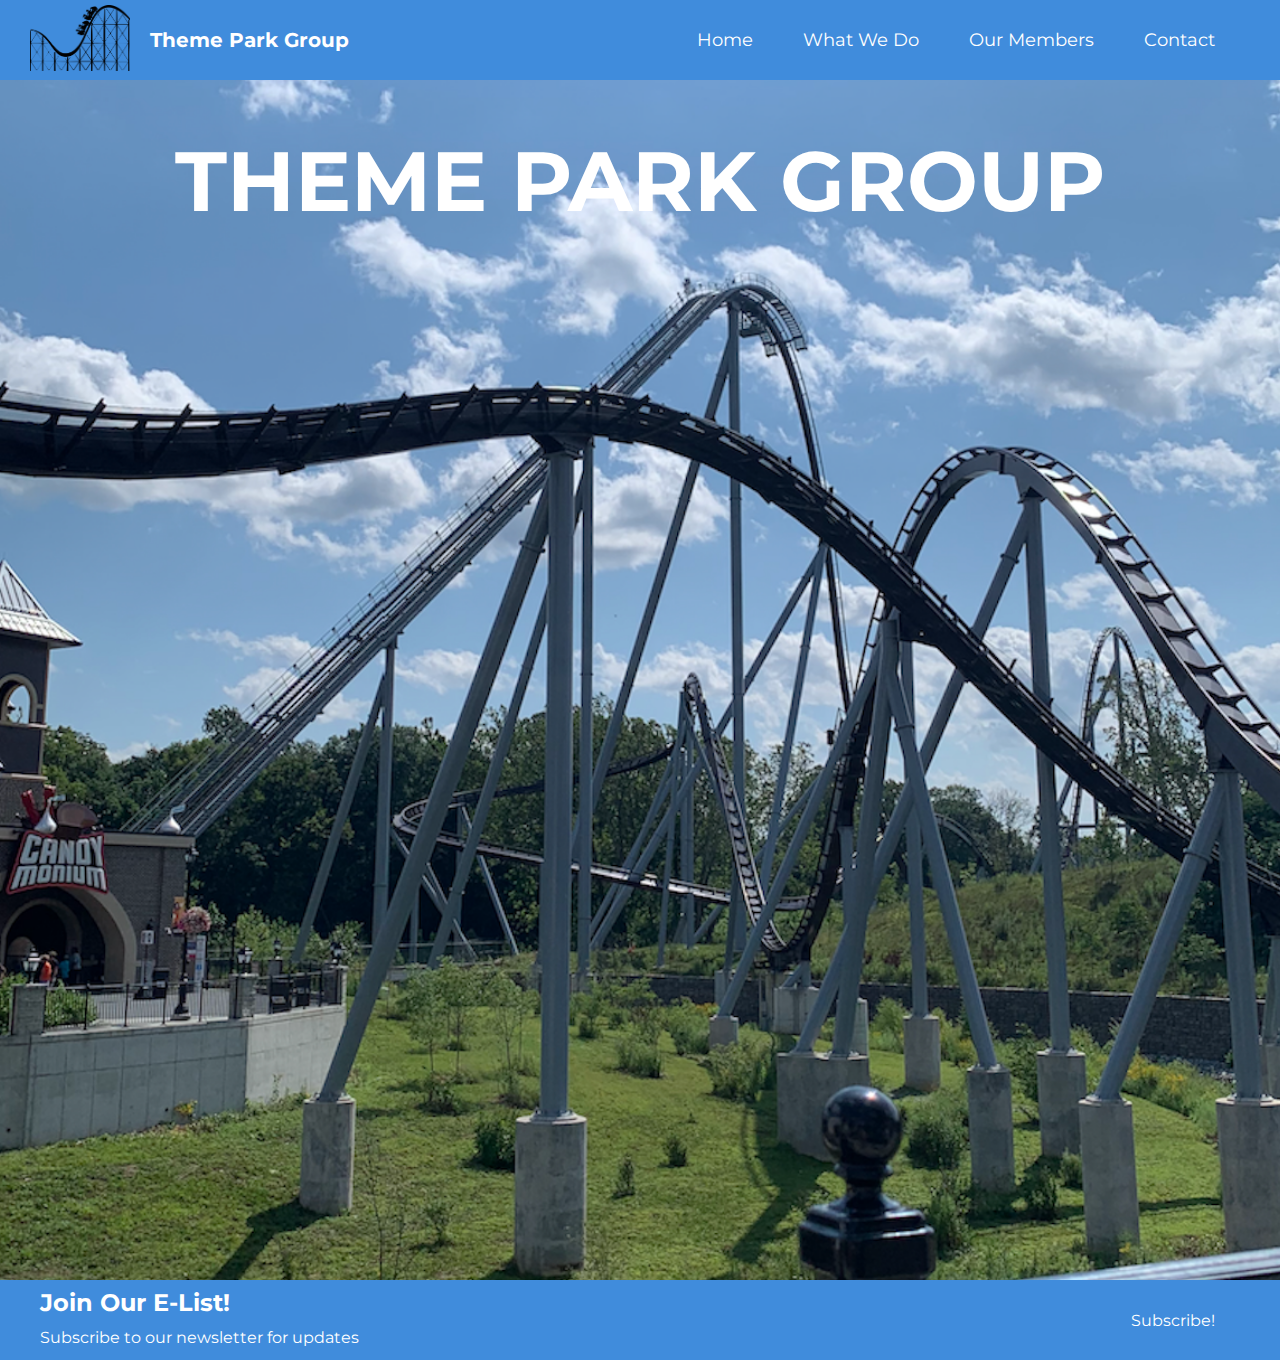
<file: index.html>
<!DOCTYPE html>
<html lang="en">
  <head>
    <meta charset="UTF-8" />
    <meta name="viewport" content="width=device-width, initial-scale=1.0" />
    <!-- Add links to fonts here -->
    <link rel="preconnect" href="https://fonts.googleapis.com" />
    <link rel="preconnect" href="https://fonts.gstatic.com" crossorigin />
    <link
      href="https://fonts.googleapis.com/css2?family=Coiny&family=Montserrat&family=Sono&display=swap"
      rel="stylesheet"
    />
    <link
      rel="stylesheet"
      href="https://cdnjs.cloudflare.com/ajax/libs/font-awesome/4.7.0/css/font-awesome.min.css"
    />

    <!-- Add links to CSS files here -->

    <link rel="stylesheet" href="index_styles.css" />
    <title>Theme Park Group -- Home</title>
  </head>
  <body>
    <!-- Page wrapper -->
    <div class="page-container">
      <!--Grab the header-->
      <iframe
        class="index-header"
        src="header.html"
        frameborder="0"
        scrolling="yes"
      ></iframe>

      <!--Page body-->
      <div class="index-body">
        <!--Image of this page-->
        <div class="index-image">
          <div class="image-wrapper">
            <img src="candymonium_zoom.png" alt="Candymonium at Hersheypark" />
            <div class="image-overlay">
              <p class="image-title">Theme Park Group</p>
            </div>
          </div>
        </div>

        <!--Content of this page-->
        <div class="index-content"></div>
      </div>

      <!--Grab the footer-->
      <iframe
        class="index-footer"
        src="footer.html"
        frameborder="0"
        scrolling="yes"
      ></iframe>
    </div>
  </body>

  <script src="./script.js"></script>
</html>
</file>
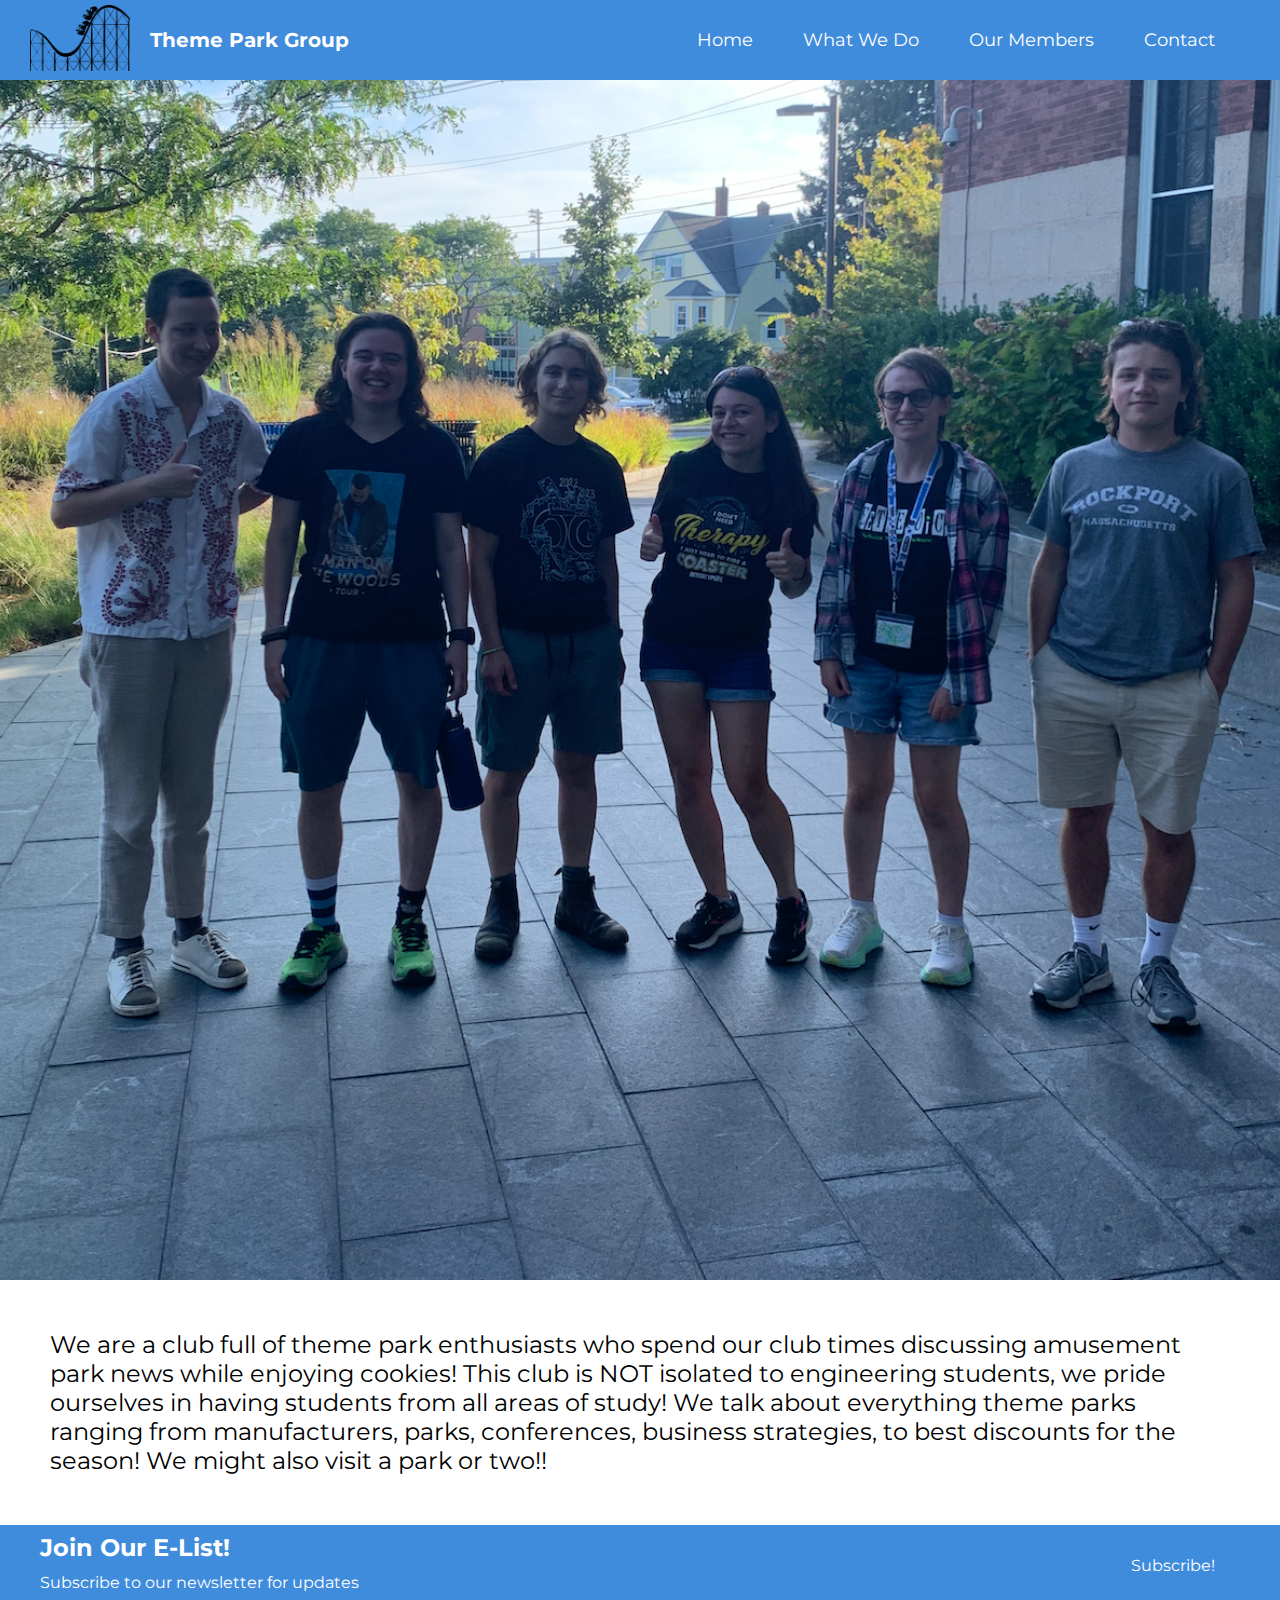
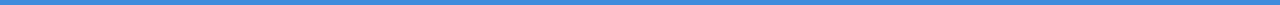
<file: about.html>
<!DOCTYPE html>
<html lang="en">
  <head>
    <meta charset="UTF-8" />
    <meta name="viewport" content="width=device-width, initial-scale=1.0" />
    <link rel="preconnect" href="https://fonts.googleapis.com" />
    <link rel="preconnect" href="https://fonts.gstatic.com" crossorigin />
    <link
      href="https://fonts.googleapis.com/css2?family=Coiny&family=Montserrat&family=Sono&display=swap"
      rel="stylesheet"
    />
    <link
      rel="stylesheet"
      href="https://cdnjs.cloudflare.com/ajax/libs/font-awesome/4.7.0/css/font-awesome.min.css"
    />
    <link rel="stylesheet" href="about-styles.css" />
    <title>About</title>
  </head>
  <body>
    <!--Page container-->
    <div class="page-container">
      <!--Grab the header-->
      <iframe
        class="about-header"
        src="header.html"
        frameborder="0"
        scrolling="no"
      ></iframe>

      <!--Image of this page-->
      <div class="about-body">
        <div class="about-image">
          <div class="image-wrapper">
            <img src="group.png" alt="Group Photo on Tufts Campus" />
          </div>
        </div>

        <!--Content of this page-->
        <div class="about-content">
          <p>
            We are a club full of theme park enthusiasts who spend our club
            times discussing amusement park news while enjoying cookies! This
            club is NOT isolated to engineering students, we pride ourselves in
            having students from all areas of study! We talk about everything
            theme parks ranging from manufacturers, parks, conferences, business
            strategies, to best discounts for the season! We might also visit a
            park or two!!
          </p>
        </div>
      </div>

      <!--Grab the footer-->
      <iframe
        class="about-footer"
        src="footer.html"
        frameborder="0"
        scrolling="yes"
      ></iframe>
    </div>
  </body>
</html>
</file>
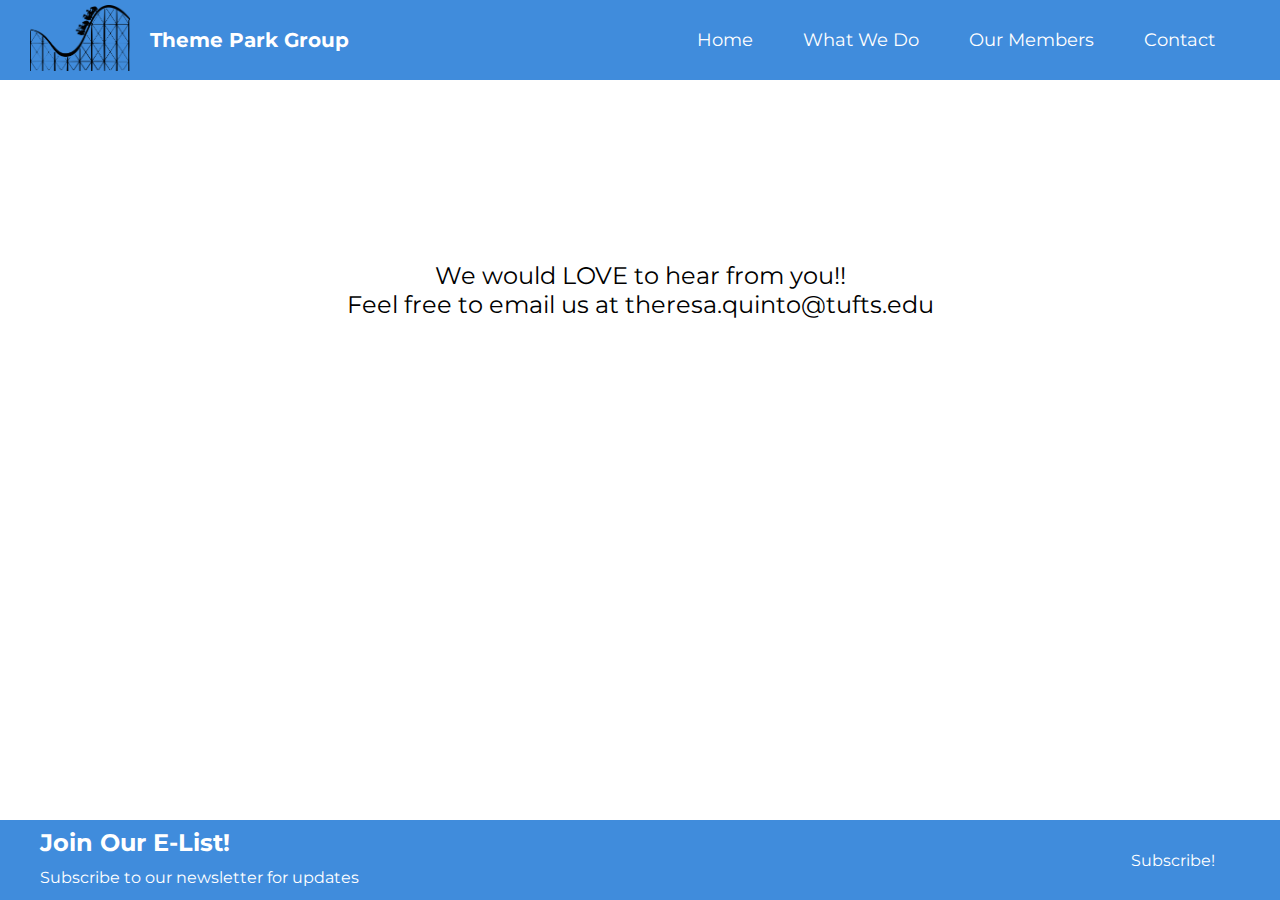
<file: contact.html>
<!DOCTYPE html>
<html lang="en">
  <head>
    <meta charset="UTF-8" />
    <meta name="viewport" content="width=device-width, initial-scale=1.0" />
    <link rel="preconnect" href="https://fonts.googleapis.com" />
    <link rel="preconnect" href="https://fonts.gstatic.com" crossorigin />
    <link
      href="https://fonts.googleapis.com/css2?family=Coiny&family=Montserrat&family=Sono&display=swap"
      rel="stylesheet"
    />
    <link
      rel="stylesheet"
      href="https://cdnjs.cloudflare.com/ajax/libs/font-awesome/4.7.0/css/font-awesome.min.css"
    />
    <link rel="stylesheet" href="contact-styles.css" />
    <title>Contact</title>
  </head>
  <body>
    <div class="page-container">
      <!--Grab the header-->
      <iframe
        class="contact-header"
        src="header.html"
        frameborder="0"
        scrolling="no"
      ></iframe>

      <!--Space for if we ever want an image on this page-->
      <div class="contact-image"></div>

      <!--Content of this page-->
      <div class="contact-content">
        <p>We would LOVE to hear from you!!</p>
        <p>Feel free to email us at theresa.quinto@tufts.edu</p>
      </div>

      <!--Grab the footer from footer.html-->
      <iframe
        class="contact-footer"
        src="footer.html"
        frameborder="0"
        scrolling="yes"
      ></iframe>
    </div>
  </body>
</html>
</file>
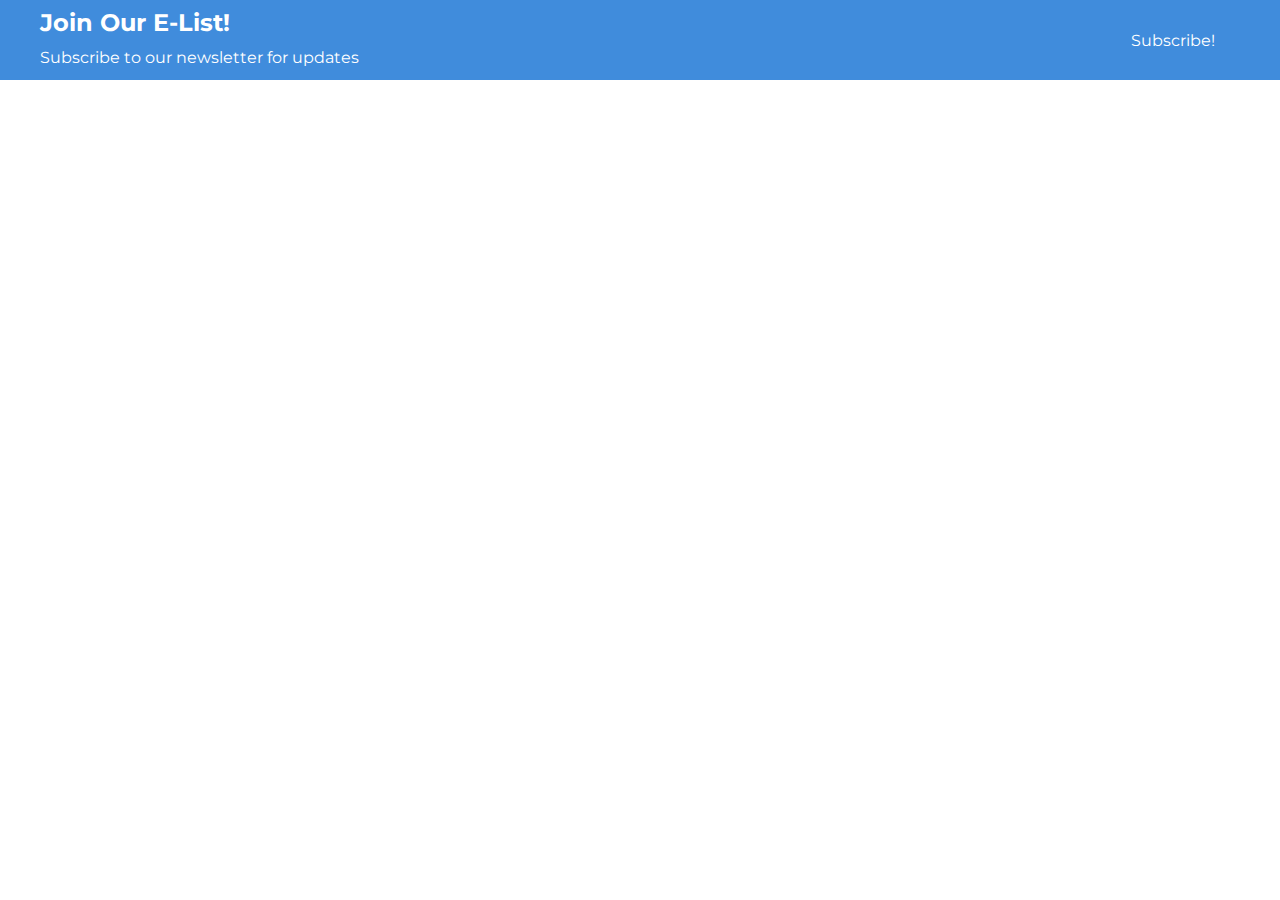
<file: footer.html>
<!DOCTYPE html>

<link rel="preconnect" href="https://fonts.googleapis.com" />
<link rel="preconnect" href="https://fonts.gstatic.com" crossorigin />
<link
  href="https://fonts.googleapis.com/css2?family=Coiny&family=Montserrat&family=Sono&display=swap"
  rel="stylesheet"
/>
<link
  rel="stylesheet"
  href="https://cdnjs.cloudflare.com/ajax/libs/font-awesome/4.7.0/css/font-awesome.min.css"
/>
<link href="footer-styles.css" rel="stylesheet" />

<div class="footer-container">
  <div class="footer-message">
    <h1 class="footer-title">Join Our E-List!</h1>
    <p class="footer-subtitle">Subscribe to our newsletter for updates</p>
  </div>
  <div class="email-form">
    <!-- action="your-server-script.php" method="post" 
    <input
      class="email-input"
      type="email"
      name="email"
      placeholder="Your Email"
      required
    />
    -->
    <a
      href="https://docs.google.com/forms/d/e/1FAIpQLScs6MzVhQaGGyQwbwM0zzrdstqqrWmhhgaP4ouKcbX4uD5XOw/viewform"
      target="_blank"
      class="subscribe-button"
      >Subscribe!</a
    >
  </div>
</div>
</file>
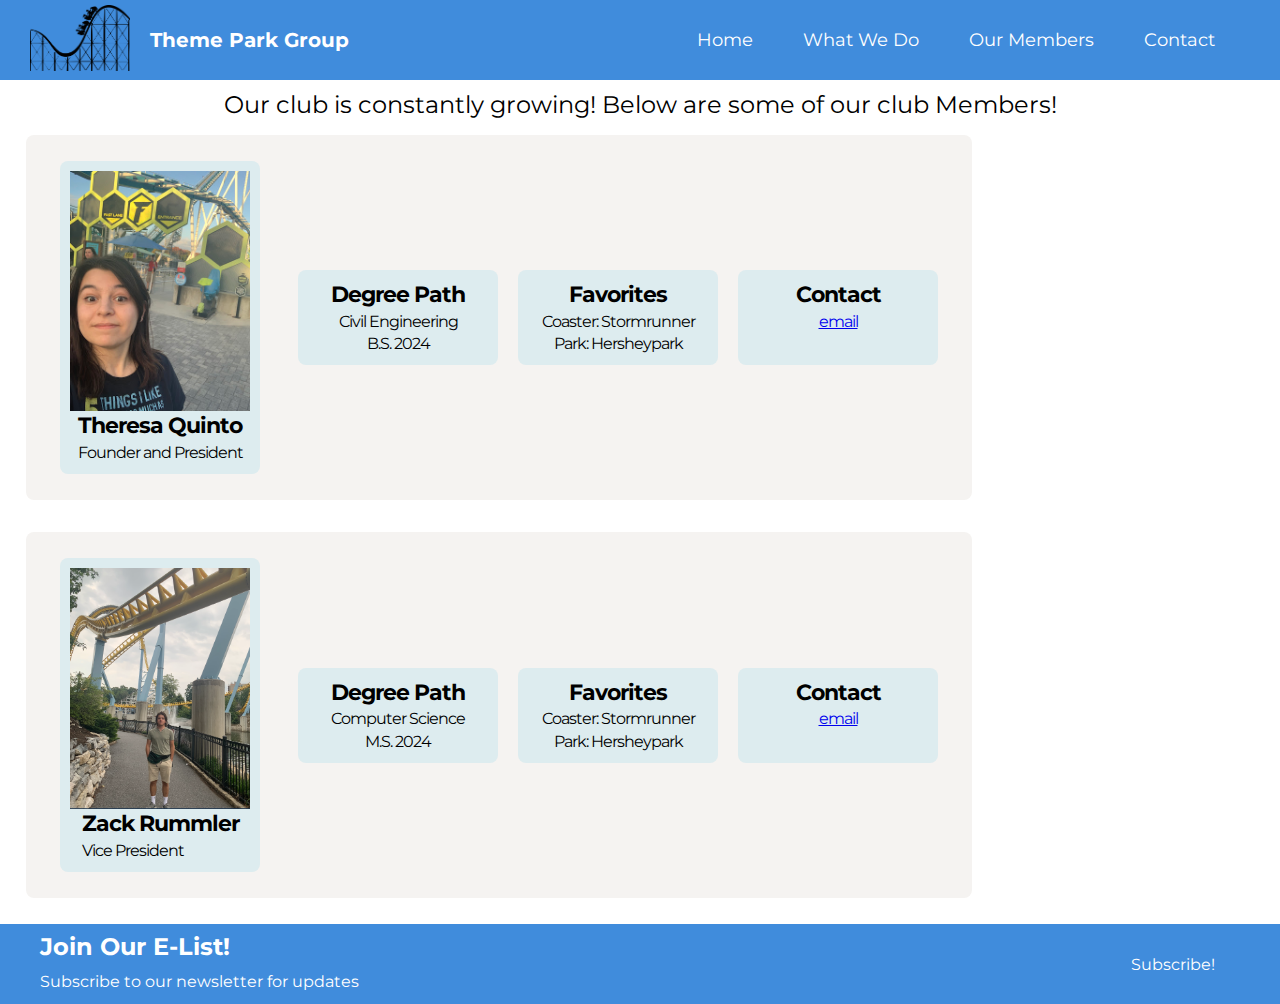
<file: members.html>
<!DOCTYPE html>
<html lang="en">
  <head>
    <meta charset="UTF-8" />
    <meta name="viewport" content="width=device-width, initial-scale=1.0" />
    <link rel="preconnect" href="https://fonts.googleapis.com" />
    <link rel="preconnect" href="https://fonts.gstatic.com" crossorigin />
    <link
      href="https://fonts.googleapis.com/css2?family=Coiny&family=Montserrat&family=Sono&display=swap"
      rel="stylesheet"
    />
    <link
      rel="stylesheet"
      href="https://cdnjs.cloudflare.com/ajax/libs/font-awesome/4.7.0/css/font-awesome.min.css"
    />
    <link rel="stylesheet" href="./members-styles.css" />
    <title>Members</title>
  </head>
  <body>
    <!-- Page wrapper -->
    <div class="page-container">
      <!--Grab the header-->
      <iframe
        class="member-header"
        src="header.html"
        frameborder="0"
        scrolling="no"
      ></iframe>

      <div class="member-body">
        <!--Space for if we ever want an image on this page-->
        <div class="member-image"></div>

        <!--Content of this page-->
        <div class="member-content">
          <p class="member-message">
            Our club is constantly growing! Below are some of our club Members!
          </p>
          <ul class="member-list">
            <li class="member-entry">
              <div class="member-blob image-and-name">
                <img
                  class="member-image"
                  src="theresa.jpeg"
                  width="250"
                  height="auto"
                  alt="Theresa Quinto"
                />
                <div class="member-name">
                  <h1 class="blob-title">Theresa Quinto</h1>
                  <p class="role">Founder and President</p>
                </div>
              </div>

              <div class="member-facts">
                <div class="member-blob degree">
                  <h1 class="blob-title">Degree Path</h1>
                  <p class="major">Civil Engineering</p>
                  <p class="grad-year">B.S. 2024</p>
                </div>
                <div class="member-blob favorites">
                  <h1 class="blob-title">Favorites</h1>
                  <p class="fav-coaster">Coaster: Stormrunner</p>
                  <p class="fav-park">Park: Hersheypark</p>
                </div>
                <div class="member-blob contact">
                  <h1 class="blob-title">Contact</h1>
                  <a class="email" href="mailto: theresa.quinto@tufts.edu"
                    >email</a
                  >
                </div>
              </div>
            </li>
            <li class="member-entry">
              <div class="member-blob image-and-name">
                <img class="member-image" src="zack.png" alt="Zack Rummler" />
                <div class="member-name">
                  <h1 class="blob-title">Zack Rummler</h1>
                  <p class="role">Vice President</p>
                </div>
              </div>

              <div class="member-facts">
                <div class="member-blob degree">
                  <h1 class="blob-title">Degree Path</h1>
                  <p class="major">Computer Science</p>
                  <p class="grad-year">M.S. 2024</p>
                </div>
                <div class="member-blob favorites">
                  <h1 class="blob-title">Favorites</h1>
                  <p class="fav-coaster">Coaster: Stormrunner</p>
                  <p class="fav-park">Park: Hersheypark</p>
                </div>
                <div class="member-blob contact">
                  <h1 class="blob-title">Contact</h1>
                  <a class="email" href="mailto: zachary.rummler@tufts.edu"
                    >email</a
                  >
                </div>
              </div>
            </li>
          </ul>
        </div>
      </div>
      <!--Grab the footer from footer.html-->
      <iframe
        class="member-footer"
        src="footer.html"
        frameborder="0"
        scrolling="yes"
      ></iframe>
    </div>
  </body>
</html>
</file>
<file: index_styles.css>
* {
  margin: 0;
  padding: 0;
  box-sizing: border-box;
  font-family: "Montserrat";
}

/* Style for the page container */
.page-container {
  position: relative;
  width: 100%;
  overflow: hidden;
  display: flex;
  flex-direction: column;
  min-height: 100vh; /* 100% of the viewport height */
  padding-bottom: 80px;
}

.index-header {
  position: fixed;
  top: 0;
  left: 0;
  width: 100%;
  height: 100%;
  z-index: 999; /* Ensure it's above other elements */
}

.index-image {
  position: relative;
  flex-grow: 1; /* Allow the image to grow and take available space */
  height: 0; /* Set initial height to 0 */
  text-align: center;
  padding-bottom: 100%;
  overflow: hidden;
}

/* Style for the full-page image */
.index-image img {
  width: 100%;
  height: 100%; /* Use 100% height to fill the available space */
  object-fit: cover;
  position: absolute;
  top: 0;
  left: 0;
}

/* Style for the image overlay */
.image-overlay {
  position: absolute;
  top: 50%; /* Place the overlay vertically centered */
  left: 50%; /* Place the overlay horizontally centered */
  color: white;
  position: absolute;
  top: 120px;
  left: 50%;
  transform: translate(-50%, 0);
  padding: 10px; /* Add padding to the text for readability */
}

/* Style for the text elements */
.image-title {
  font-size: 84px;
  text-transform: uppercase;
  font-weight: bold;
  margin-bottom: 10px; /* Adjust as needed */
  white-space: nowrap; /* Prevent text from wrapping */
}

.index-footer {
  position: absolute;
  bottom: 0;
  left: 0;
  height: 80px;
  width: 100%;
  background: #408cdc;
  box-sizing: border-box;
  z-index: 1000; /* Ensure it's above other elements */
}

@media (max-width: 995px) {
  .image-title {
    font-size: 64px;
  }
}

@media (max-width: 715px) {
  .image-title {
    font-size: 48px;
  }
}

@media (max-width: 550px) {
  .image-title {
    font-size: 32px;
  }
}
</file>
<file: about-styles.css>
* {
  margin: 0;
  padding: 0;
  box-sizing: border-box;
  font-family: "Montserrat";
}

/* Style for the page container */
.page-container {
  position: relative;
  width: 100%;
  overflow: hidden;
  display: flex;
  flex-direction: column;
  min-height: 100vh; /* 100% of the viewport height */
  padding-bottom: 80px;
}

.about-header {
  position: fixed;
  top: 0;
  left: 0;
  width: 100%;
  height: 100%; /* Set the height as needed */
  z-index: 999; /* Ensure it's above other elements */
}

.about-image {
  min-height: 80px;
}

.about-image {
  position: relative;
  flex-grow: 1; /* Allow the image to grow and take available space */
  height: 0; /* Set initial height to 0 */
  text-align: center;
  padding-bottom: 100%;
  overflow: hidden;
}

/* Style for the full-page image */
.about-image img {
  width: 100%;
  height: 100%; /* Use 100% height to fill the available space */
  object-fit: cover;
  position: absolute;
  top: 0;
  left: 0;
}

/* Style for the image overlay */
.image-overlay {
  display: none;
  position: absolute;
  top: 50%; /* Place the overlay vertically centered */
  left: 50%; /* Place the overlay horizontally centered */
  transform: translate(-50%, -50%); /* Center the overlay precisely */
  color: white;
  text-align: center;
  padding: 20px; /* Add padding to the text for readability */
}

/* Style for the text elements */
.image-title {
  font-size: 72px;
  text-transform: uppercase;
  font-weight: bold;
  margin-bottom: 10px; /* Adjust as needed */
  white-space: nowrap; /* Prevent text from wrapping */
  color: #408cdc;
}

.about-content {
  display: flex;
  margin: 50px;
  font-size: 24px;
}

.about-footer {
  position: absolute;
  bottom: 0;
  left: 0;
  height: 80px;
  width: 100%;
  background: #408cdc;
  box-sizing: border-box;
  z-index: 1000; /* Ensure it's above other elements */
}

@media (max-width: 995px) {
  .about-content {
    margin: 20px;
  }
}

@media (max-width: 500px) {
  .about-image {
    margin-top: 80px;
  }
}
</file>
<file: contact-styles.css>
* {
  margin: 0;
  padding: 0;
  box-sizing: border-box;
  font-family: "Montserrat";
}

/* Style for the page container */
.page-container {
  position: relative;
  width: 100%;
  overflow: hidden;
  display: flex;
  flex-direction: column;
  align-items: center;
  min-height: 100vh; /* 100% of the viewport height */
  padding-bottom: 80px;
}

.contact-header {
  position: fixed;
  top: 0;
  left: 0;
  width: 100%;
  height: 100%; /* Set the height as needed */
  z-index: 999; /* Ensure it's above other elements */
}

.contact-image {
  min-height: 80px;
}

.contact-content {
  padding: 10px;
  margin: 10px;
  font-size: 24px;
  height: 400px;
  display: flex;
  flex-direction: column;
  align-items: center;
  justify-content: center;
}

.contact-footer {
  position: absolute;
  bottom: 0;
  left: 0;
  height: 80px;
  width: 100%;
  background: #408cdc;
  box-sizing: border-box;
  z-index: 1000; /* Ensure it's above other elements */
}
</file>
<file: footer-styles.css>
* {
  margin: 0;
  padding: 0;
  box-sizing: border-box;
  font-family: "Montserrat";
}

/* Style for the header container */
.footer-container {
  height: 80px;
  bottom: 0;
  background: #408cdc;
  padding: 10px 30px;
  z-index: 12;
  overflow-y: hidden;
  box-sizing: border-box;
  display: flex;
  justify-content: space-between; /* This will separate the elements */
  align-items: center; /* Vertically center the elements */
}

h1 {
  margin-top: 5; /* Remove top margin */
  margin-bottom: 5px; /* Add bottom margin for spacing */
  font-size: 24px; /* Adjust font size as needed */
  line-height: 1.5; /* Adjust line height as needed */
}

/* Style for p elements */
p {
  margin-top: 5; /* Remove top margin */
  margin-bottom: 5px; /* Add bottom margin for spacing */
  font-size: 16px; /* Adjust font size as needed */
  line-height: 1.5; /* Adjust line height as needed */
}

.footer-message {
  font-family: "Montserrat";
  color: white;
  margin-left: 10px;
}

/* Style for the email form container */
.email-form {
  display: flex;
  align-items: center;
}

/* Style for the email input field */
.email-input {
  padding: 10px;
  font-size: 16px;
  width: 250px; /* Adjust the width as needed */
  margin-right: 10px; /* Space between input and button */
}

.email-input::placeholder {
  color: #408cdc; /* Placeholder text color */
}

/* Style for the subscribe button */
.subscribe-button {
  font-family: "Montserrat";
  margin-right: 20px;
  text-decoration: none;
  color: white;
  background-color: #408cdc;
  box-shadow: none; /* Remove the box shadow */

  /* Add padding to create a larger white box around text */
  padding: 5px 15px; /* Adjust these values as needed */
  transition: outline 0.3s; /* Add a smooth transition effect */
  box-shadow: none; /* Remove the box shadow */
}

.subscribe-button:hover {
  outline: 3px solid white;
}

@media (max-width: 575px) {
  h1 {
    margin: 2px;
    font-size: 20px; /* Adjust font size as needed */
  }

  /* Style for p elements */
  p {
    margin: 2px;
    font-size: 12px; /* Adjust font size as needed */
  }

  a {
    font-size: 12px;
  }
}
</file>
<file: members-styles.css>
* {
  margin: 0;
  padding: 0;
  box-sizing: border-box;
  font-family: "Montserrat";
}

/* Style for the page container */
.page-container {
  position: relative;
  width: 100%;
  overflow: hidden;
  display: flex;
  flex-direction: column;
  min-height: 100vh; /* 100% of the viewport height */
  padding-bottom: 80px;
}

.member-header {
  position: fixed;
  top: 0;
  left: 0;
  width: 100%;
  height: 100%;
  z-index: 999;
}

.member-image {
  min-height: 80px;
}

.member-content {
  margin-left: 0px;
  font-size: 24px;
  padding: 10px;
  display: flex;
  flex-direction: column;
  justify-content: center;
  align-items: center; /* Center content horizontally */
}

.member-list {
  display: flex;
  flex-wrap: wrap; /* Allow items to wrap to the next row */
}

.member-entry {
  font-size: 20px;
  line-height: 1.4;
  background-color: #f5f3f1;
  margin: 16px;
  padding: 16px 24px;
  letter-spacing: -1px;
  border-radius: 8px;

  display: flex;
  align-items: center;
  justify-content: space-between;
  gap: 18px;
}

.image-and-name {
  border-radius: 10px;
  width: 200px;
  font-size: 16px;
  display: flex;
  flex-direction: column;
  align-items: center;
  height: auto;
}

.image-and-name img {
  width: 180px;
  height: auto;
}

.member-name {
  display: flex;
  flex-direction: column;
  align-items: left;
  background-color: #ddecef;
}

.member-facts {
  display: flex;
  flex-direction: row;
}

.member-blob {
  background-color: #ddecef;
  padding: 10px;
  border-radius: 8px;
  font-size: 16px;
  width: 200px;
  display: flex;
  flex-direction: column;
  margin: 10px;
  align-items: center;
}

.blob-title {
  font-size: 22px;
}

.member-footer {
  position: absolute;
  bottom: 0;
  left: 0;
  height: 80px;
  width: 100%;
  background: #408cdc;
  box-sizing: border-box;
  z-index: 1000; /* Ensure it's above other elements */
}

@media (max-width: 995px) {
  .member-facts {
    display: flex;
    flex-direction: column;
    margin: auto;
  }

  .member-entry {
    margin: 16px auto; /* Add this line */
    max-width: 600px;
    width: 100%;
    gap: 12px;
  }

  .member-blob {
    padding: 10px;
  }
}

@media (max-width: 550px) {
  .member-entry {
    max-width: 400px;
    padding: 2px;
    gap: 5px;
  }

  .member-facts {
    .member-blob {
      padding: 2px;
      width: 150px;

      .blob-title {
        font-size: 18px;
      }

      .fav-coaster {
        font-size: 12px;
      }

      .fav-park {
        font-size: 12px;
      }
    }
  }
}
</file>
